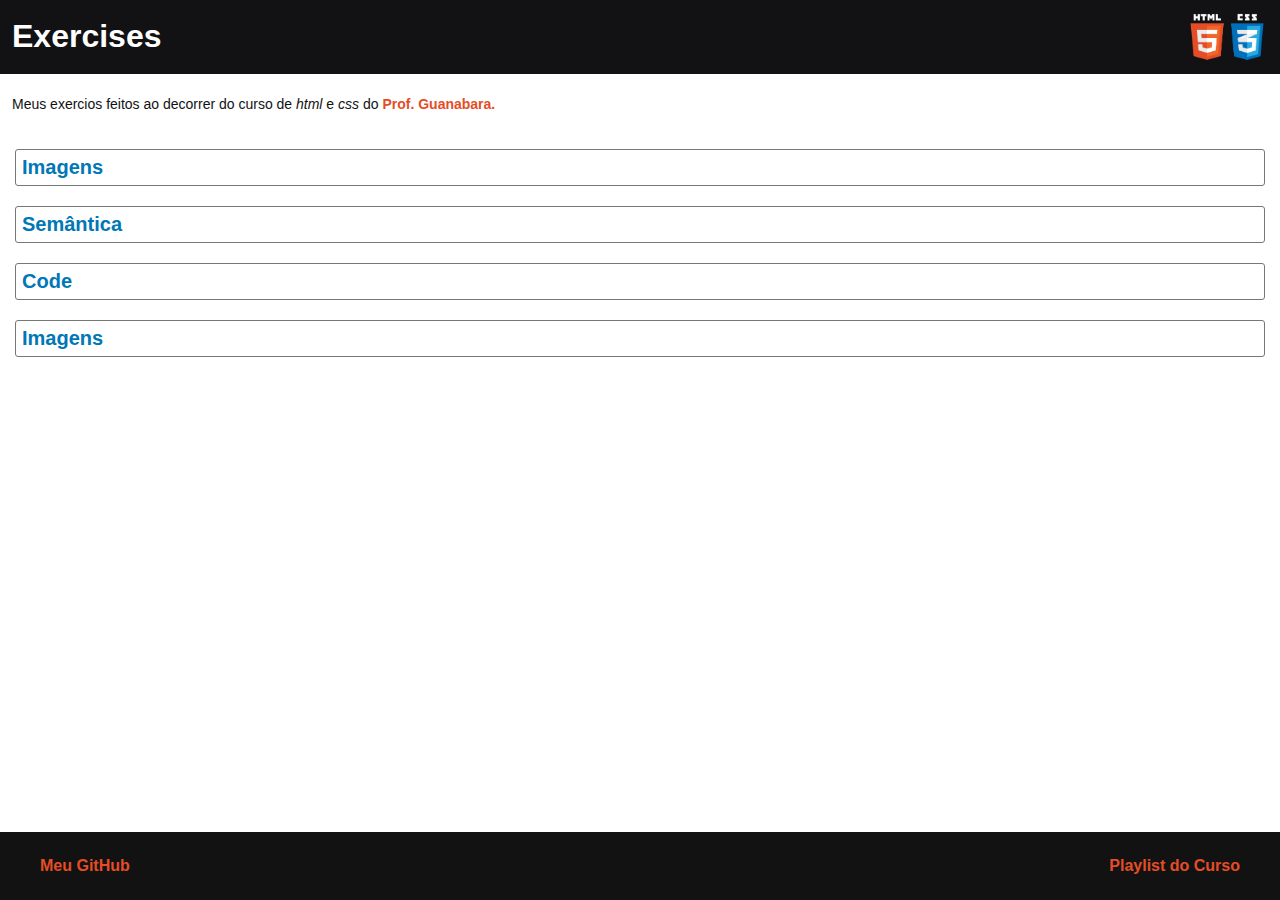
<file: index.html>
<!DOCTYPE html>
<html lang="pt-br">
<head>
    <meta charset="UTF-8">
    <meta name="viewport" content="width=device-width, initial-scale=1.0">

    <link rel="stylesheet" href="./style.css">
    <link rel="shortcut icon" href="./img/fav.ico" type="image/x-icon">
    <!-- Google fonts  -->
    <link rel="preconnect" href="https://fonts.gstatic.com">
    <link href="https://fonts.googleapis.com/css2?family=Nunito:wght@400;600;800&display=swap" rel="stylesheet">

    <title>Exercícios</title>
</head>
<body>
    <div id="container">
        <div id="content">
            
            <header>
                <h1>Exercises</h1>
                <img src="./img/html-css.png" alt="">
            </header>
    
            <p id="about">Meus exercios feitos ao decorrer do curso de <em>html</em> e <em>css</em> do <a href="#">Prof. Guanabara.</a></p>
    
            <div class="repositories">
                
                <div class="repository">
                        <h2><a target="_blank" href="./folders/imagens/index.html">Imagens</a></h2>
                </div>
                <div class="repository">
                        <h2><a target="_blank" href="./folders/semantica/index.html">Semântica</a></h2>
                </div>
                <div class="repository">
                        <h2><a target="_blank" href="./folders/code/index.html">Code</a></h2>
                </div>
                <div class="repository">
                        <h2><a target="_blank" href="./folders/imagens/index.html">Imagens</a></h2>
                </div>
            </div>
        </div>
        
        <footer>
            <a href="https://github.com/william-dvlpr" target="_blank">Meu GitHub</a>
            <a href="https://www.youtube.com/playlist?list=PLHz_AreHm4dkZ9-atkcmcBaMZdmLHft8n" target="_blank">Playlist do Curso</a>
        </footer>
    </div>
</body>
</html>
</file>
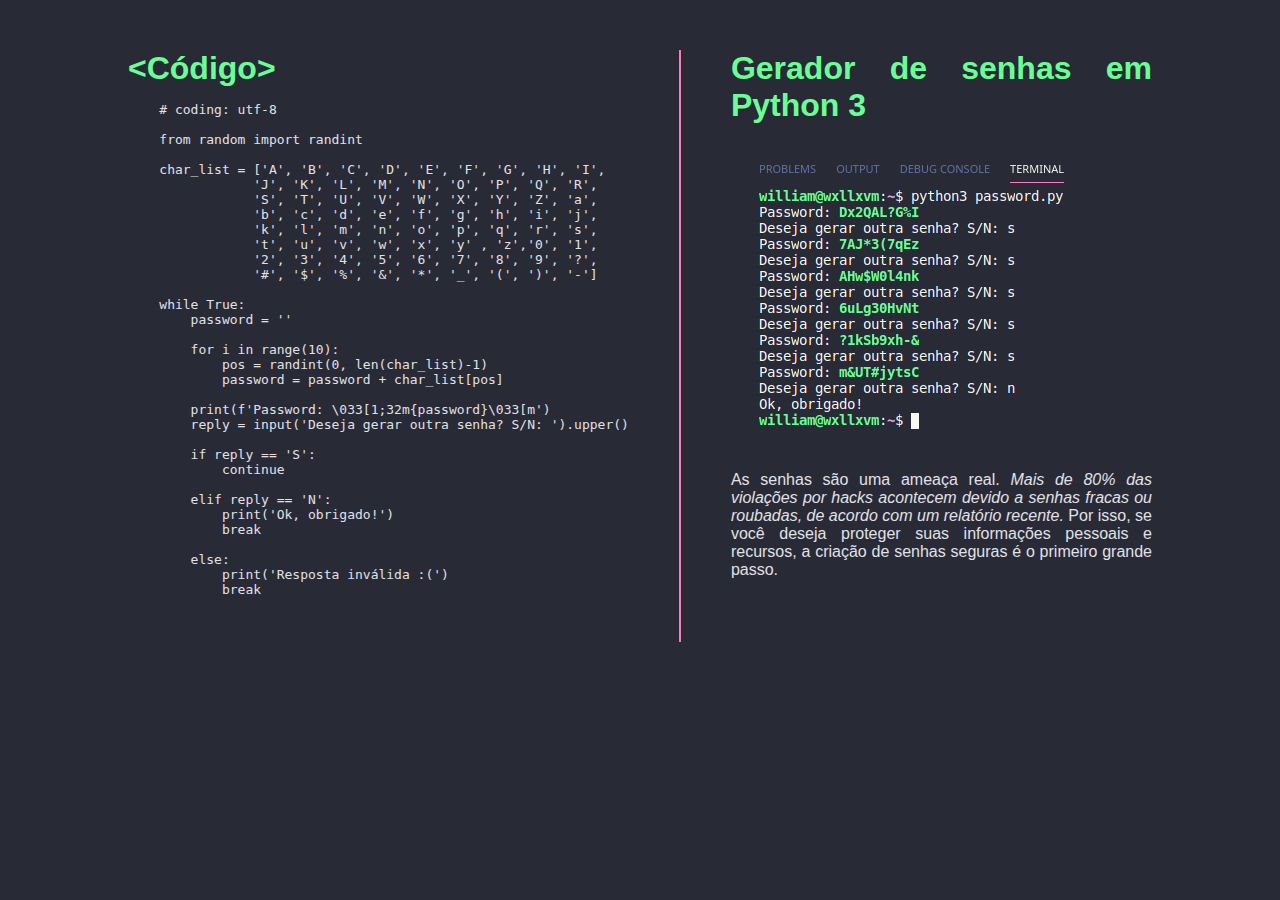
<file: code/index.html>
<!DOCTYPE html>
<html lang="pt-br">
<head>
    <meta charset="UTF-8">
    <meta name="viewport" content="width=device-width, initial-scale=1.0">
    <link rel="stylesheet" href="./style.css">
    <title>Document</title>
</head>
<body>
    <div id="container">
        <div id="codigo">
            <h1>&lt;Código&gt;</h1>
            <pre>
                <code lang="python">
    # coding: utf-8

    from random import randint

    char_list = ['A', 'B', 'C', 'D', 'E', 'F', 'G', 'H', 'I',
                'J', 'K', 'L', 'M', 'N', 'O', 'P', 'Q', 'R',
                'S', 'T', 'U', 'V', 'W', 'X', 'Y', 'Z', 'a',
                'b', 'c', 'd', 'e', 'f', 'g', 'h', 'i', 'j',
                'k', 'l', 'm', 'n', 'o', 'p', 'q', 'r', 's',
                't', 'u', 'v', 'w', 'x', 'y' , 'z','0', '1',
                '2', '3', '4', '5', '6', '7', '8', '9', '?',
                '#', '$', '%', '&', '*', '_', '(', ')', '-']

    while True:
        password = ''

        for i in range(10):
            pos = randint(0, len(char_list)-1)
            password = password + char_list[pos]

        print(f'Password: \033[1;32m{password}\033[m')
        reply = input('Deseja gerar outra senha? S/N: ').upper()

        if reply == 'S':
            continue

        elif reply == 'N':
            print('Ok, obrigado!')
            break

        else:
            print('Resposta inválida :(')
            break

                </code>
            </pre>
        </div>
        <div id="screenshoot">
            <h1>Gerador de senhas em Python 3</h1>
            <img src="./screenshoot.jpeg" alt="screenshoot">
            <blockquote>As senhas são uma ameaça real. <em>Mais de 80% das violações por hacks acontecem devido a senhas fracas ou roubadas, de acordo com um relatório recente.</em> Por isso, se você deseja proteger suas informações pessoais e recursos, a criação de senhas seguras é o primeiro grande passo.</blockquote>
        </div>
    </div>
    

</body>
</html>
</file>
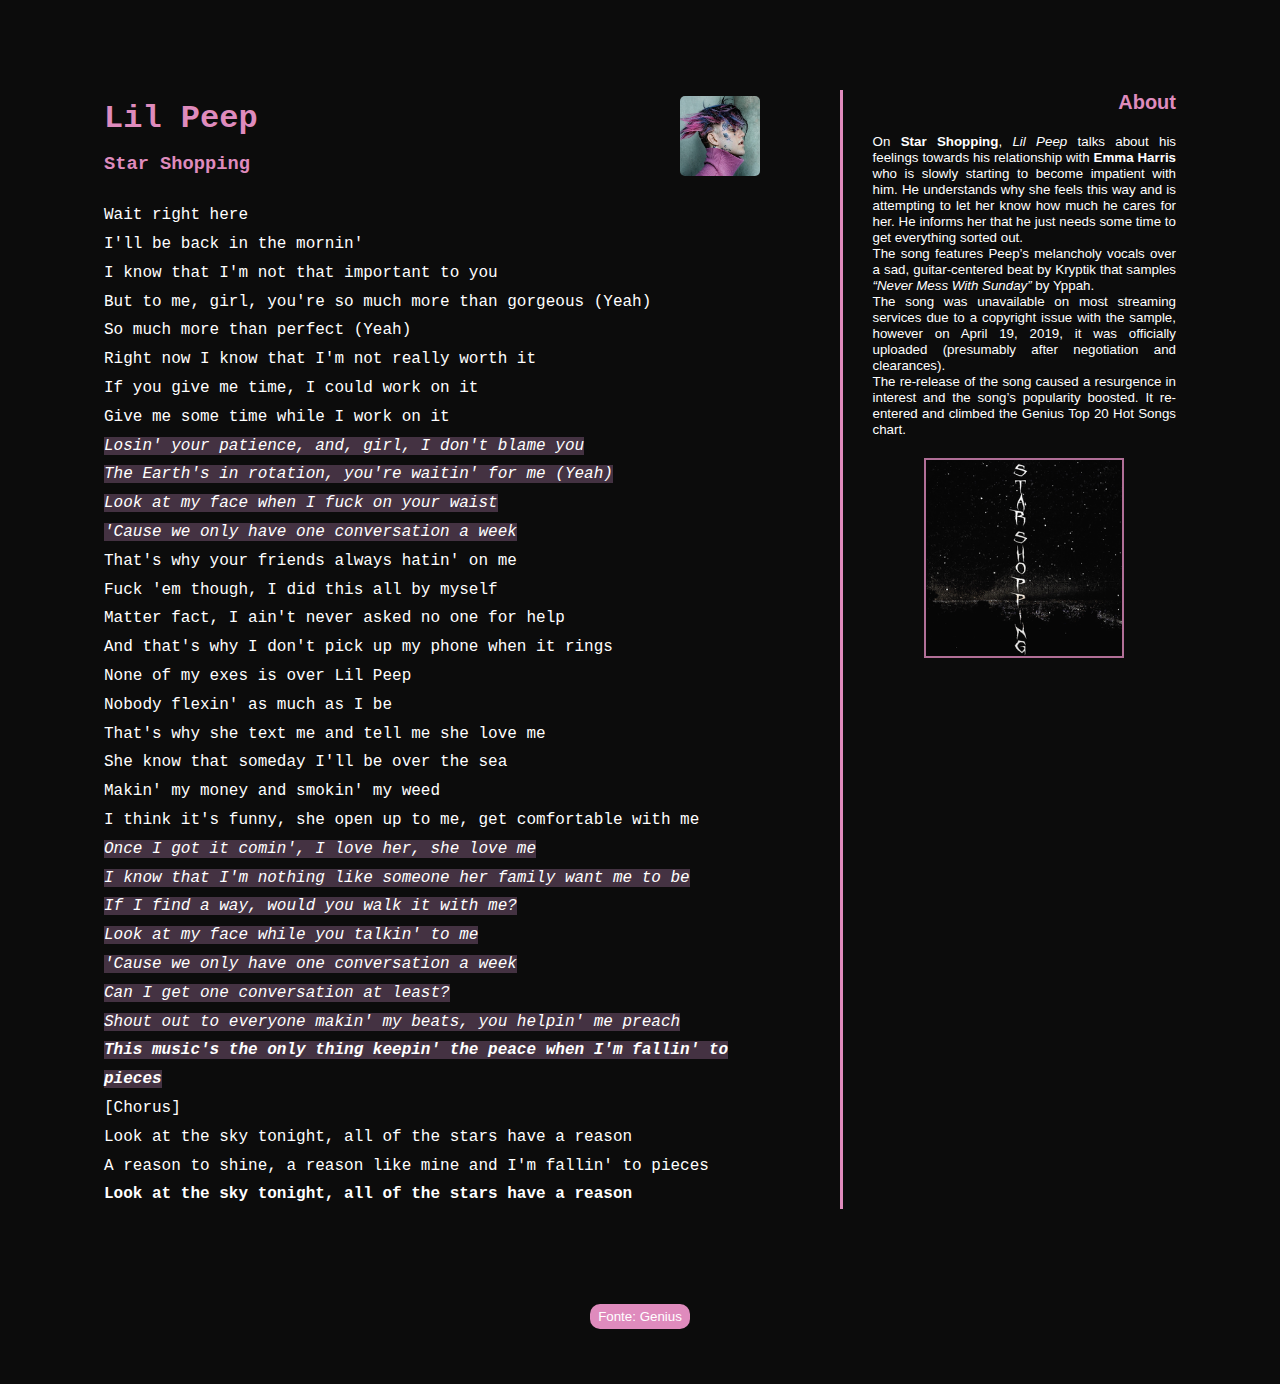
<file: semantica/index.html>
<!DOCTYPE html>
<html lang="pt-br">
<head>
    <meta charset="UTF-8">
    <meta name="viewport" content="width=device-width, initial-scale=1.0">
    <link rel="stylesheet" href="./style.css">
    <title>Semântica</title>

</head>
<body>
    <div id="container">

        <div id="lyrics">

            <header>
                <hgroup>
                    <h1>Lil Peep</h1>
        
                    <h3>Star Shopping</h3>
                </hgroup>
                <img src="./peep.jpg" alt="Lil Peep">
            </header>
            
            <!-- em vez de todos estes <br> eu poderia ter usado a tag <pre> de pre-formatação -->

            <p>Wait right here <br>
            I'll be back in the mornin' <br>
            I know that I'm not that important to you <br>
            But to me, girl, you're so much more than gorgeous (Yeah) <br>
            So much more than perfect (Yeah) <br>
            Right now I know that I'm not really worth it <br>
            If you give me time, I could work on it <br>
            Give me some time while I work on it <br>
    
            <em>
                Losin' your patience, and, girl, I don't blame you <br>
                The Earth's in rotation, you're waitin' for me (Yeah) <br>
                Look at my face when I fuck on your waist <br>
                'Cause we only have one conversation a week
            </em> <br>
    
            That's why your friends always hatin' on me <br>
            Fuck 'em though, I did this all by myself <br>
            Matter fact, I ain't never asked no one for help <br>
            And that's why I don't pick up my phone when it rings <br>
            None of my exes is over Lil Peep <br>
            Nobody flexin' as much as I be <br>
            That's why she text me and tell me she love me <br>
            She know that someday I'll be over the sea <br>
            Makin' my money and smokin' my weed <br>
            I think it's funny, she open up to me, get comfortable with me <br>
            
            <em>
                Once I got it comin', I love her, she love me <br>
                I know that I'm nothing like someone her family want me to be <br>
                If I find a way, would you walk it with me? <br>
                Look at my face while you talkin' to me <br>
                'Cause we only have one conversation a week <br>
                Can I get one conversation at least? <br>
                Shout out to everyone makin' my beats, you helpin' me preach<br>
                <strong>This music's the only thing keepin' the peace when I'm fallin' to pieces</strong>
            </em><br></p>
    
            <span>[Chorus]</span>
    
            <p>Look at the sky tonight, all of the stars have a reason <br>
            A reason to shine, a reason like mine and I'm fallin' to pieces <br>
            <strong>Look at the sky tonight, all of the stars have a reason</strong><br></p>
        </div>
        <div id="about">
            <article>
                <h2>About</h2>
                <p>On <strong>Star Shopping</strong>, <em>Lil Peep</em> talks about his feelings towards his relationship with <strong>Emma Harris</strong> who is slowly starting to become impatient with him. He understands why she feels this way and is attempting to let her know how much he cares for her. He informs her that he just needs some time to get everything sorted out.</p>
                
                <p>The song features Peep’s melancholy vocals over a sad, guitar-centered beat by Kryptik that samples <em>“Never Mess With Sunday”</em> by Yppah.</p>

                
                <p>The song was unavailable on most streaming services due to a copyright issue with the sample, however on April 19, 2019, it was officially uploaded (presumably after negotiation and clearances).</p>

                <p>The re-release of the song caused a resurgence in interest and the song’s popularity boosted. It re-entered and climbed the Genius Top 20 Hot Songs chart.</p>
                
                <img src="./folder.png" alt="Star Shopping">
        
            </article>
        </div>
    </div>
    <footer>
        <!-- letras miúdas não é só estética, é semântico  -->
        <small>
            <a  href="https://genius.com/Lil-peep-star-shopping-lyrics" target="_blank">Fonte: Genius</a> 
        </small>
    </footer>
    

</body>
</html>
</file>
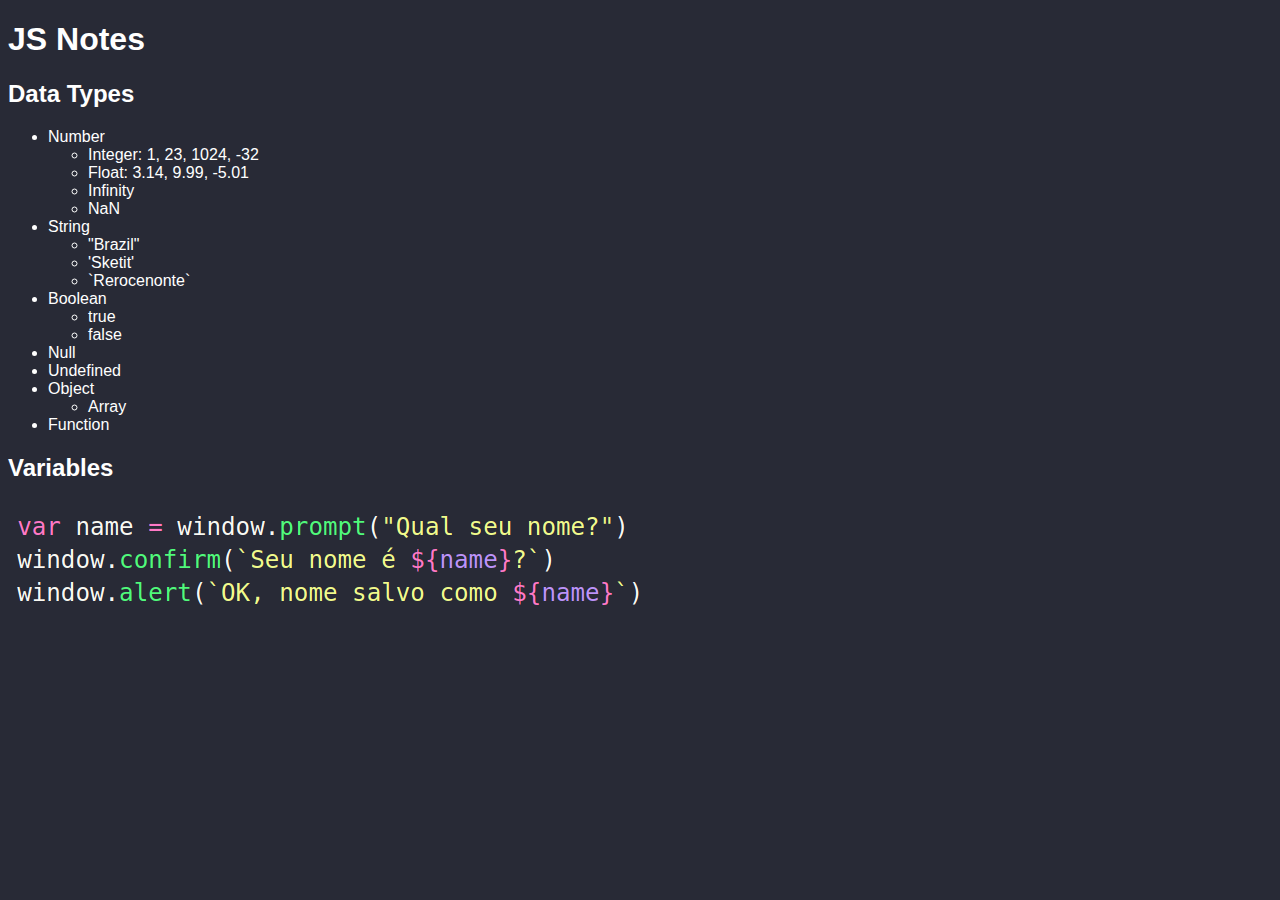
<file: folders/JavaScript/index.html>
<!DOCTYPE html>
<html lang="pt-br">
<head>
    <meta charset="UTF-8">
    <meta name="viewport" content="width=device-width, initial-scale=1.0">
    <title>JavaScript</title>
    <style>
        *{
            font-family: Arial, Helvetica, sans-serif;
            background-color: #282A36;
            color: #FFFFFF;
        }
    </style>
</head>
<body>
    <h1>JS Notes</h1>
    <h2>Data Types</h2>
    <ul>
        <li>Number
            <ul>
                <li>Integer: 1, 23, 1024, -32</li>
                <li>Float: 3.14, 9.99, -5.01</li>
                <li>Infinity</li>
                <li>NaN</li>
            </ul>
        </li>
        <li>String
            <ul>
                <li>"Brazil"</li>
                <li>'Sketit'</li>
                <li>`Rerocenonte`</li>
            </ul>
        </li>
        <li>Boolean
            <ul>
                <li>true</li>
                <li>false</li>
            </ul>
        </li>
        <li>Null</li>
        <li>Undefined</li>
        <li>Object
            <ul>
                <li>Array</li>
            </ul>
        </li>
        <li>Function</li>

    </ul>

    <h2>Variables</h2>
    <img src="./start.jpeg" alt="JavaScript code">
    
<!--Java Script no .html -->
<script>

    var name = window.prompt("Qual seu nome?")
    window.confirm(`Seu nome é ${name}?`)
    window.alert(`OK, nome salvo como ${name}`)

    
</script>
</body>
</html>
</file>
<file: style.css>
/*  P R E S E T */
:root {
    /* font size 16px == 100% == 1rem*/
    font-size: 62.5%; /* == 10px == 1rem */
}
*{
    box-sizing: border-box;
    margin: 0;
    padding: 0;
}
/* D E F A U L T */
body {
    font: 400 1.6rem Arial;
    display: flex;
    align-items: center;
    justify-content: center;
}
#container{
    width: 100vw;
    height: 100vh;
    display: flex;
    flex-direction: column;
    justify-content: space-between;
}

/* H E A D E R */
#container header{
    display: flex;
    align-items: center;
    justify-content: space-between;
    background-color: #121214;
    padding: 1.2rem;
}
#container header h1{
    color: #ffffff;
    text-decoration: none;
    line-height: 1.3;
}
#container header img{
    height: 5rem;
}

/* A B O U T */
#container #about{
    font-size: 1.4rem;
    padding: 1.2rem;
    margin: 1rem 0;
    color: #121214;
}
#container #about a{
    font-weight: 600;
    color: #e44d26;
    text-decoration: none;
}
#container #about a:hover{
    color: #f18a29;
}
/* R E P O S I T O R I E S */
#container .repositories{
    padding: 1.5rem;
}
.repository{
    border: solid #777777 1px;
    padding: 0.6rem;
    margin-bottom: 2rem;
    border-radius: 0.3rem;
    transition: .5s;

}
.repository:hover{
    box-shadow: rgba(0, 0, 0, 0.5) 0px 0px 2px;
    border: solid #444444 1px;
}
.repository h2{
    font-size: 2rem;
}
#container .repository a{
    text-decoration: none;
    color: #0077b6;
}
#container .repository a:hover{
    text-decoration: underline;
}


/* F O O T E R */
footer{
    background-color: #121212;
    /* margin-top: 90vh; */
    padding: 2.5rem 4rem;
    display: flex;
    align-items: center;
    justify-content: space-between;
}
footer a{
    text-decoration: none;
    font-weight: 600;
    color: #e44d26;
    transition: 200ms;
}
footer a:hover{
    color: #f18a29;
}
</file>
<file: code/style.css>
*{
    padding: 0;
    margin: 0;
    box-sizing: border-box;
}
body{
    background-color: #282a36;
    text-align: justify;
    color: #e1e1e6;
    font-family: Arial, Helvetica, sans-serif;
}
#container{
    margin: 50px auto;
    width: 80vw;
    display: flex;
}
h1{
    color: #69ff94;
}
#codigo{
    padding-right: 50px;
    margin-right: 50px;
    border-right: solid #ff79c6 2px;
}
#screenshoot img{
    display: block;
    margin: 30px auto;
}
</file>
<file: semantica/style.css>
*{
    padding: 0;
    margin: 0;
    box-sizing: border-box;
}
body{
    font-family: Arial, Helvetica, sans-serif;
    color: #FFFFFF;
    background-color: #0c0c0c;
}
h1, h2, h3{
    color: #DF8BBD;
}
#container{
    padding: 40px;
    width: 90vw;
    margin: 50px auto;
    border-radius: 20px;
    /* box-shadow: #603555 0px 0px 30px ; */
    display: flex;
    justify-content: space-between;
}
#container #lyrics{
    font-size: 12pt;
    padding-right: 80px;
    border-right: solid #DF8BBD 3px;
    font-family: monospace;
    line-height: 1.8;
}
#container #lyrics header{
    display: flex;
    justify-content: space-between;
    align-items: center;
    margin-bottom: 20px;
}
#container #lyrics header img{
    display: block;
    height: 80px;
    border-radius: 5px;
    
}

#container #lyrics em{
    background-color: #443242;
}
#container #about{
    line-height: 1.2;
    text-align: justify;
    font-size: 10pt;
    width: 350px;
    padding-left: 30px
}
#container #about h2{
    text-align: right;
    padding-bottom: 20px;
}
#container #about img{
    display: block;
    height: 200px;
    border: solid #b16f97 2px;
    margin: 20px auto;
    
}
footer{
    display: flex;
    justify-content: center;
    margin: 60px auto;
}
footer small a {
    text-decoration: none;
    color: #FFFFFF;
    background-color: #DF8BBD;
    padding: 5px 8px;
    border-radius: 10px;
    transition: 500ms;
}
footer small a:hover {
    background-color: #a7688e;
}
</file>
